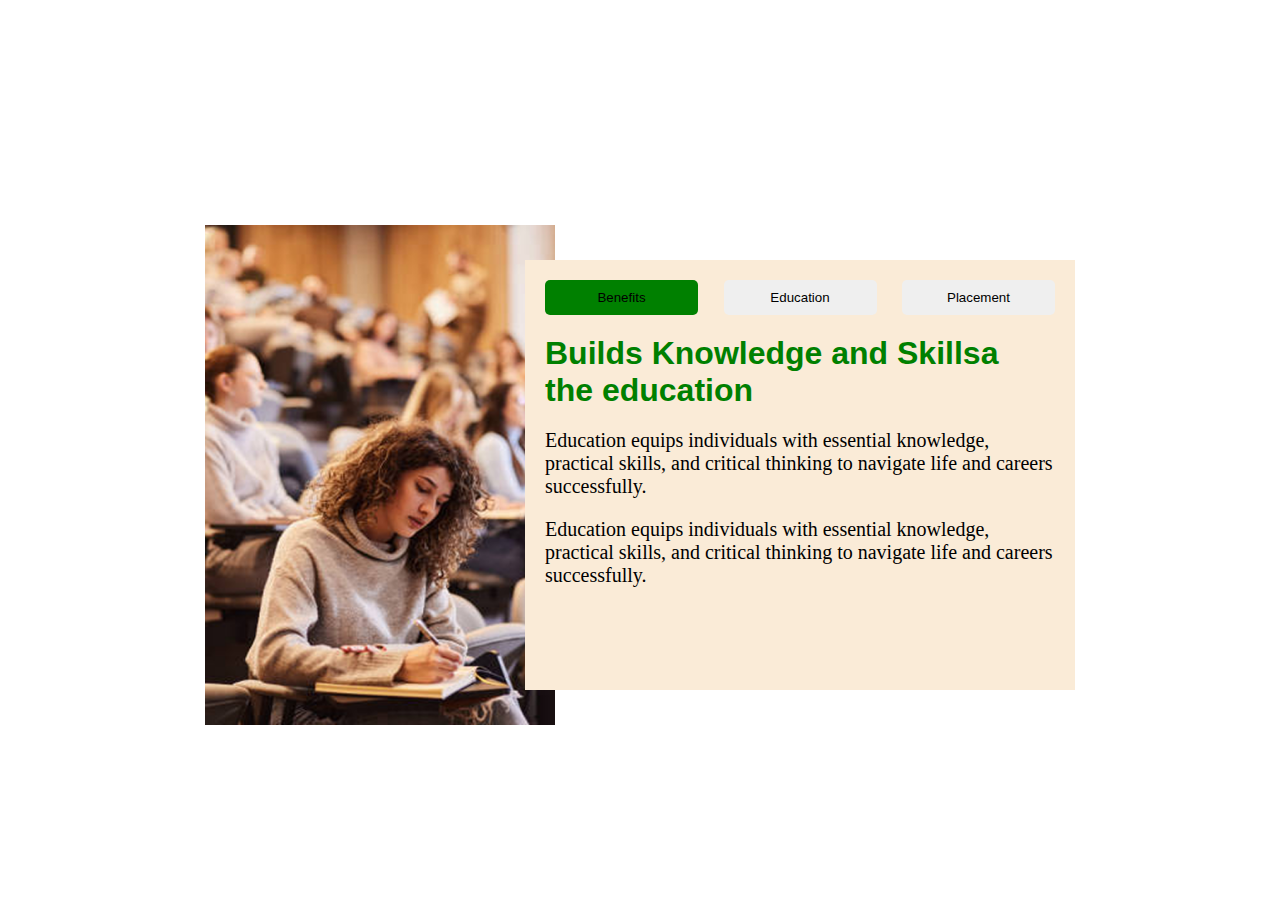
<file: seventh.html>
<!DOCTYPE html>
<html>
<head>
     <title></title>
    <meta name="viewport" content="width=device-width, initial-scale=1.0">
    <link rel="stylesheet" type="text/css" href="./seventh.css">
</head>
<body>
    <div class="main1">
        <div class="firstbox1">
            <div class="imgbox">
                <img src="./istockphoto-2122148349-612x612 1.png" alt="">
            </div>
         </div>
          <div class="secondbox1">
                <div class="bttn">
                <button class="btn1">Benefits</button>
                <button class="btn2">Education</button>
                <button class="btn3">Placement</button>
                </div>
                <h1>Builds Knowledge and Skillsa the education</h1>
                <p>Education equips individuals with essential knowledge, practical skills, and critical thinking to navigate life and careers successfully.</p>
                <p>Education equips individuals with essential knowledge, practical skills, and critical thinking to navigate life and careers successfully.</p>

            </div>
    </div>
</body>
</html>
</file>
<file: seventh.css>
*
{
    padding: 0px;
    margin: 0px;
    box-sizing: border-box;
}
nav {
    width: 100%;
    display: flex;
    justify-content: space-between;
    align-items: center;
    background-color: transparent;
    position: fixed;
    left: 50%;
    transform: translateX(-50%);
    padding: 10px 30px;
    top: 0px;
    backdrop-filter: blur(80px);
    z-index: 999;
}

nav h1 {
    font-size: 45px;
}

nav .subNav {
    display: flex;
    justify-content: center;
    align-items: center;
    gap: 30px;
}

nav .subNav a {
    text-decoration: none;
    color: black;
    font-size: 23px;
    padding: 5px;
    position: relative;
    transition: all 0.5s 0.2s;
}
.univer
{
    display: flex;
    justify-content: center;
    align-items: center;
}
nav h1 span
{
    color: green;
    font-size: 60px;
} 
nav button
{
    background-color: rgb(5, 48, 5);
    padding: 10px;
    color: white;
    border: none;
    border-radius: 5px;
}
nav img 
{
    width: 80px;
    height: 70px;
}
nav .subNav a:hover::before,
nav .subNav a:hover::after {
    height: 50%;
}

nav .subNav a:hover {
    color: white;
}

nav i {
    font-size: 25px;
}

input:checked~.subNav {
    background-color: aqua;
    left: 0px;
}

input {
    display: none;
}

nav label {
    display: none;
}

@media only screen and (min-width:300px) and (max-width:1100px) {

    nav .subNav {
        position: fixed;
        background-color: wheat;
        left: 110%;
        top: 88px;
        width: 100%;
        height: 80vh;
        flex-direction: column;
        justify-content: start;
        padding-top: 40px;
        transition: all 1s;
    }

    nav label {
        display: block;
    }

}@media only screen and (min-width:300px) and (max-width:415px) {
  .univer h1{
    font-size: 20px;
}  
.univer span{
    font-size: 25px;
}  
.univer img{
    height:60px;
    width:60px;
}
nav {
    width: 105%;
}
}
.main1
{
    padding-top: 50px;
    display: flex;
    justify-content: center;
    align-items: center;
    min-height: 100vh;
}
.imgbox
{
    width: 350px;
    height: 500px;
}
.imgbox img 
{
    width: 100%;
    height: 100%;
}
.bttn
{
    display: flex;
    justify-content: space-between;
}
.secondbox1
{
    width: 550px;
    min-height: 430px;
    padding: 20px;
    background-color: antiquewhite;
    margin-left: -30px;
}
.secondbox1 h1
{
    color: green;
    margin-top: 20px;
    margin-bottom: 20px;
    font-weight: 900;
    font-family: sans-serif;
}
.secondbox1 p 
{
    margin-top: 20px;
    font-size: 20px;
}
button 
{
    width: 30%;
    padding: 10px;
    border: none;
    border-radius: 5px;
}
.btn1
{
    background-color: green;
    border: none;
}
@media only screen and (min-width:600px) and (max-width:900px)
{
    .main
    {
        flex-direction: column;
        padding: 50px 80px 50px 80px;
    }
    .imgbox
    {
        width: 100%;
    }
    .secondbox
    {
        width: 100%;
        margin-top: 10px;
        margin-left: 0px;
    }
}
@media only screen and (min-width:300px) and (max-width:600px)
{
    .imgbox{
        display: none;
    }
    .main{
        padding: 0px;
        width: 100%;
     
        margin: 0px;
    }
    .secondbox
    {
        
        padding: 40px;
        width: 100%;
        margin: 0px;
      

    }
    button 
    {
        width: 100px;
        margin-right: 10px;
    }
}
</file>
